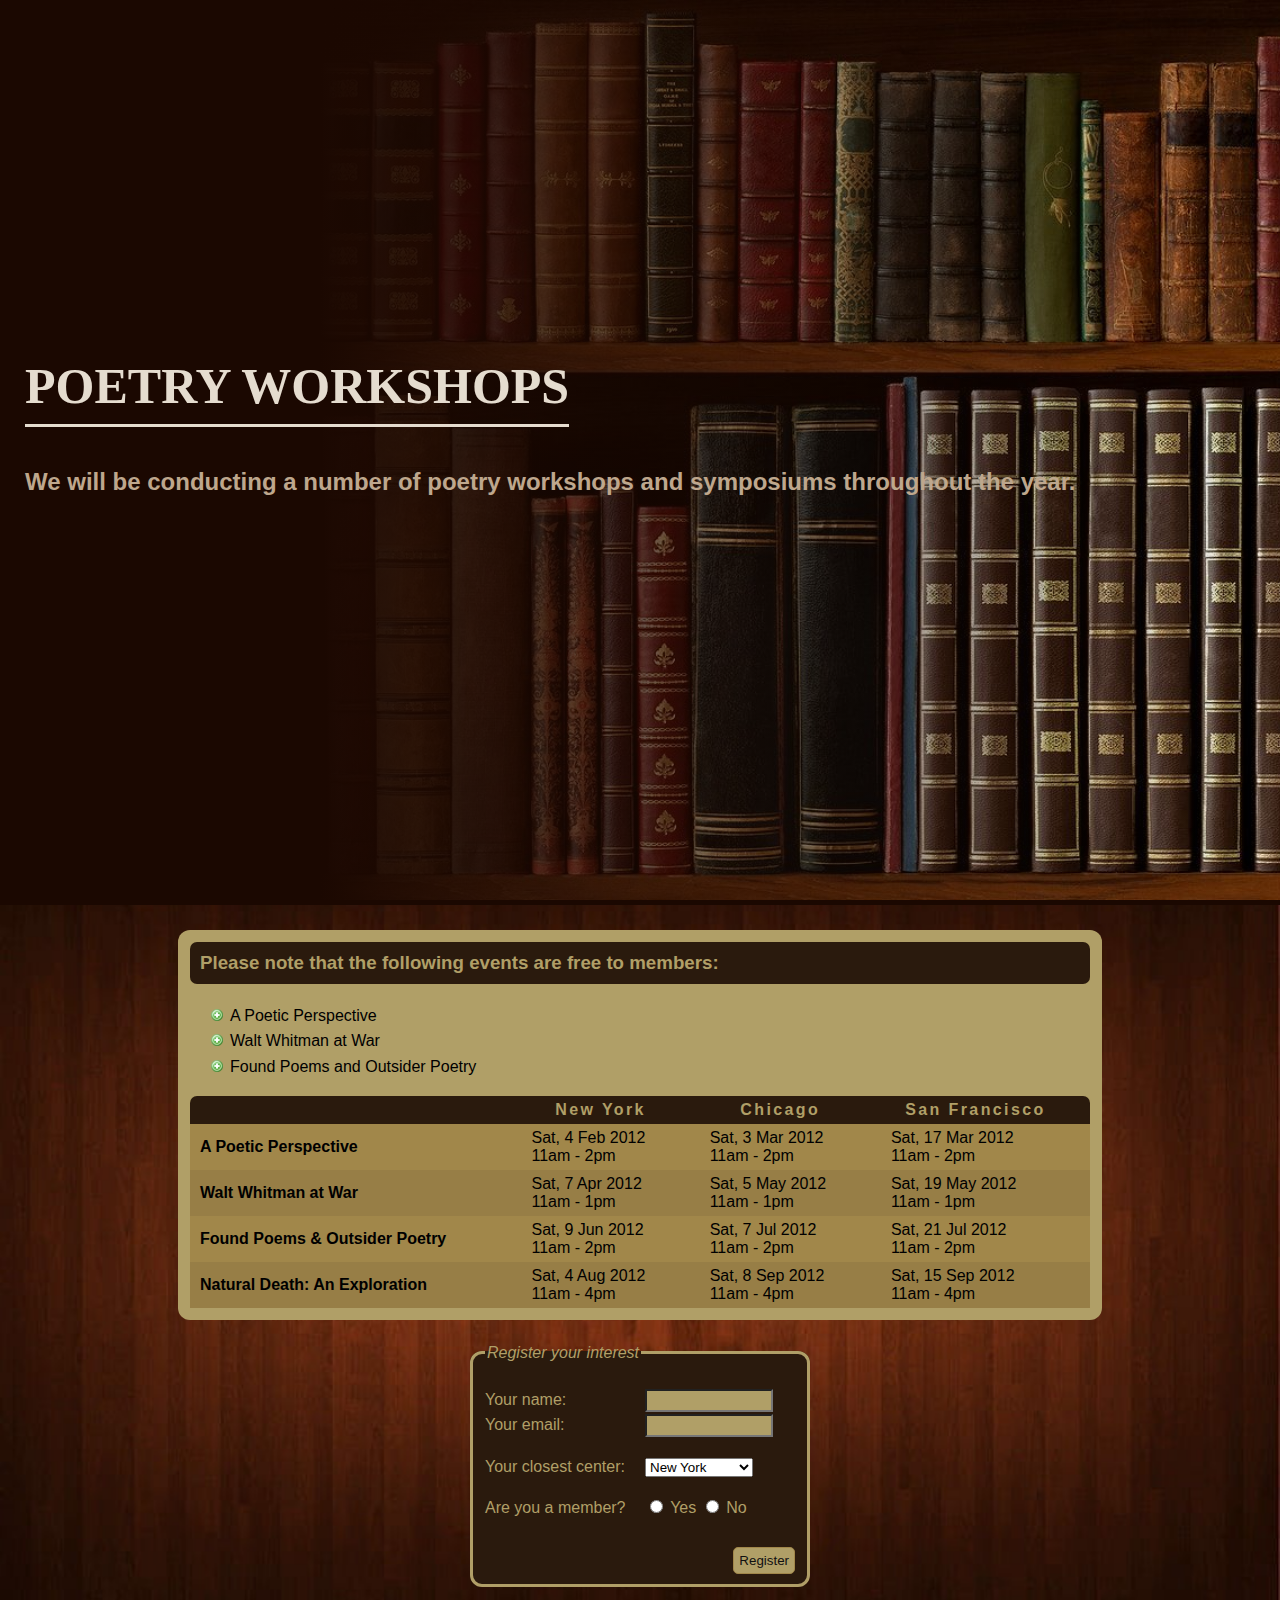
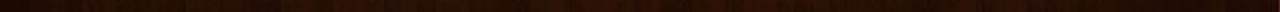
<file: index.html>
<!DOCTYPE html>
<html>
	<head>
		<title>Lists, Tables and Forms</title>
		<link rel="stylesheet" type="text/css" href="tableForm.css">
	</head>
	<body>
        <header>
            <div class="bg-img">
                <div class="overlay">
		            <h1>Poetry Workshops</h1>
		            <h2>We will be conducting a number of poetry workshops and symposiums throughout the year.</h2>
                </div>
            </div>
        </header>
        <div class="bg-content">
        <div class="content">
		<h3>Please note that the following events are free to members:</h3>
		<ul>
			<li>A Poetic Perspective</li>
			<li>Walt Whitman at War</li>
			<li>Found Poems and Outsider Poetry</li>
		</ul>
		<table>
			<tr class="head">
				<th></th>
				<th>New York</th>
				<th>Chicago</th>
				<th>San Francisco</th>
			</tr>
			<tr class="odd">
				<th>A Poetic Perspective</th>
				<td>Sat, 4 Feb 2012<br />11am - 2pm</td>
				<td>Sat, 3 Mar 2012<br />11am - 2pm</td>
				<td>Sat, 17 Mar 2012<br />11am - 2pm</td>
			</tr>
			<tr class="even">
				<th>Walt Whitman at War</th>
				<td>Sat, 7 Apr 2012<br />11am - 1pm</td>
				<td>Sat, 5 May 2012<br />11am - 1pm</td>
				<td>Sat, 19 May 2012<br />11am - 1pm</td>
			</tr>
			<tr class="odd">
				<th>Found Poems &amp; Outsider Poetry</th>
				<td>Sat, 9 Jun 2012<br />11am - 2pm</td>
				<td>Sat, 7 Jul 2012<br />11am - 2pm</td>
				<td>Sat, 21 Jul 2012<br />11am - 2pm</td>
			</tr>
			<tr class="even">
				<th>Natural Death: An Exploration</th>
				<td>Sat, 4 Aug 2012<br />11am - 4pm</td>
				<td>Sat, 8 Sep 2012<br />11am - 4pm</td>
				<td>Sat, 15 Sep 2012<br />11am - 4pm</td>
			</tr>
		</table>
        </div>
        <section id="fillup">
		<form action="http://www.example.com/form.php" method="get">
			<fieldset>
				<legend>Register your interest</legend>
				<p><label class="title" for="name">Your name:</label>
					 <input type="text" name="name" id="name"><br />
					 <label class="title" for="email">Your email:</label>
					 <input type="text" name="email" id="email"></p>
				<p><label for="location" class="title">Your closest center:</label>
					 <select name="location" id="location">
						 <option value="ny">New York</option>
						 <option value="il">Chicago</option>
						 <option value="ca">San Francisco</option>
					 </select></p>
				<span class="title">Are you a member?</span>
				<label class="title-yes"><input type="radio" name="member" value="yes" /> Yes</label>
				<label class="title-no"><input type="radio" name="member" value="no" /> No</label></p>
 	            <div class="submit"><input type="submit" value="Register" /></div>
            </fieldset>
        </form>
        </section>
        </div>
	</body>
</html>
</file>
<file: tableForm.css>
body {
		font-family: 'D-DIN', sans-serif;
        padding: 0px;
        margin: 0px;
	}
    .bg-img{
        background-image: url('bg-books.jpeg');
        background-size: cover;
        width: 100%;
        height: 100vh;
        position: relative;
        border-bottom: 5px solid #1B0801;
    }
    .overlay{
        width: 100%;
        height: 100%;
        background: linear-gradient(to right, rgba(27,8,1,1) 25%, rgba(27,8,1,0) 100%);
        display: flex;
        justify-content: center;
        flex-direction: column;
        align-items:flex-start;
    }
    h1{
        font-family: 'Times New Roman', Times, serif;
        font-size: 50px;
        text-transform: uppercase;
        color: #E5DCCF;
        border-bottom: 0px solid white;
        position: relative;
    }
    h1::after{
        content: '';
        display: block;
        position: absolute;
        width: 100%;
        height: 3px;
        bottom: -12px;
        background: #E5DCCF;
    }
    h2{
        color: #BEA78D;
        margin-bottom: 80px;
    }
    h1, h2{
        margin-left: 25px;
    }
    .bg-content{
        background-image: url('bg-wood.jpeg');
        background-position: center;
        background-repeat: no-repeat;
        background-size: cover;
        padding: 25px;
    }
    .content{
        background-color: #B09F67;
        padding: 12px;
        max-width: 900px;
        margin: 0 auto;
        margin-bottom: 20px;
        border-radius: 12px;
    }
    h3{
        color: #B09F67;
        background-color: #2A1A0D;
        border-radius: 7px;
        padding: 10px;
        margin-top: 0;
    }
	li {
		list-style-image: url("icon-plus.png");
		line-height: 1.6em;
	}

	table {
		border-spacing: 0px;
        width: 100%;
	}

	th, td {
		padding: 5px 30px 5px 10px;
		border-spacing: 0px;
		margin: 0px;
		text-align: left;
	}
	
	tr.head th {
		color: #B09F67;
		background-color: #2A1A0D;
		text-align: center;
		letter-spacing: 0.15em;
	}
	
    tr.odd td, tr.odd th{
        background-color: #A1874A;
    }
	tr.even td, tr.even th{
		background-color: #977E46;
	}

	tr.head th:first-child{
		-webkit-border-top-left-radius: 7px;
		-moz-border-radius-topleft: 7px;
		border-top-left-radius: 7px;
	}

	tr.head th:last-child{
		-webkit-border-top-right-radius: 7px;
		-moz-border-radius-topright: 7px;
		border-top-right-radius: 7px;
	}
    
	fieldset{
		width: 310px;
        margin: 0 auto;
		border: 3px solid #B09F67;
		background-color: #2A1A0D;
        border-radius: 12px;
		line-height: 1.6em;
	}

	legend{
		font-style: italic;
		color: #B09F67;
	}

	input[type="text"]{
		width: 120px;
        background-color: #B09F67;
		padding: 2px;
		outline: none;
	}

	input[type="text"]:focus,
	input[type="text"]:hover {
		background-color: #A1874A;
		border: 1px solid #977E46;
	}

	input[type="submit"] {
		border: 1px solid #A1874A;
		background-color: #B09F67;;
		color: #101010;
		border-radius: 5px;
		padding: 5px;
		margin-top: 10px;
	}

	input[type="submit"]:hover{
		border: 1px solid #977E46;
		background-color: #A1874A;
		color: #101010;
		cursor: pointer;
	}

	.title{
        color: #B09F67;
		float: left;
		width: 160px;
		clear: left;
	}
    .title-yes, .title-no{
        color: #B09F67;
    }
	.submit{
		width: 310px;
		text-align: right;
	}
</file>
